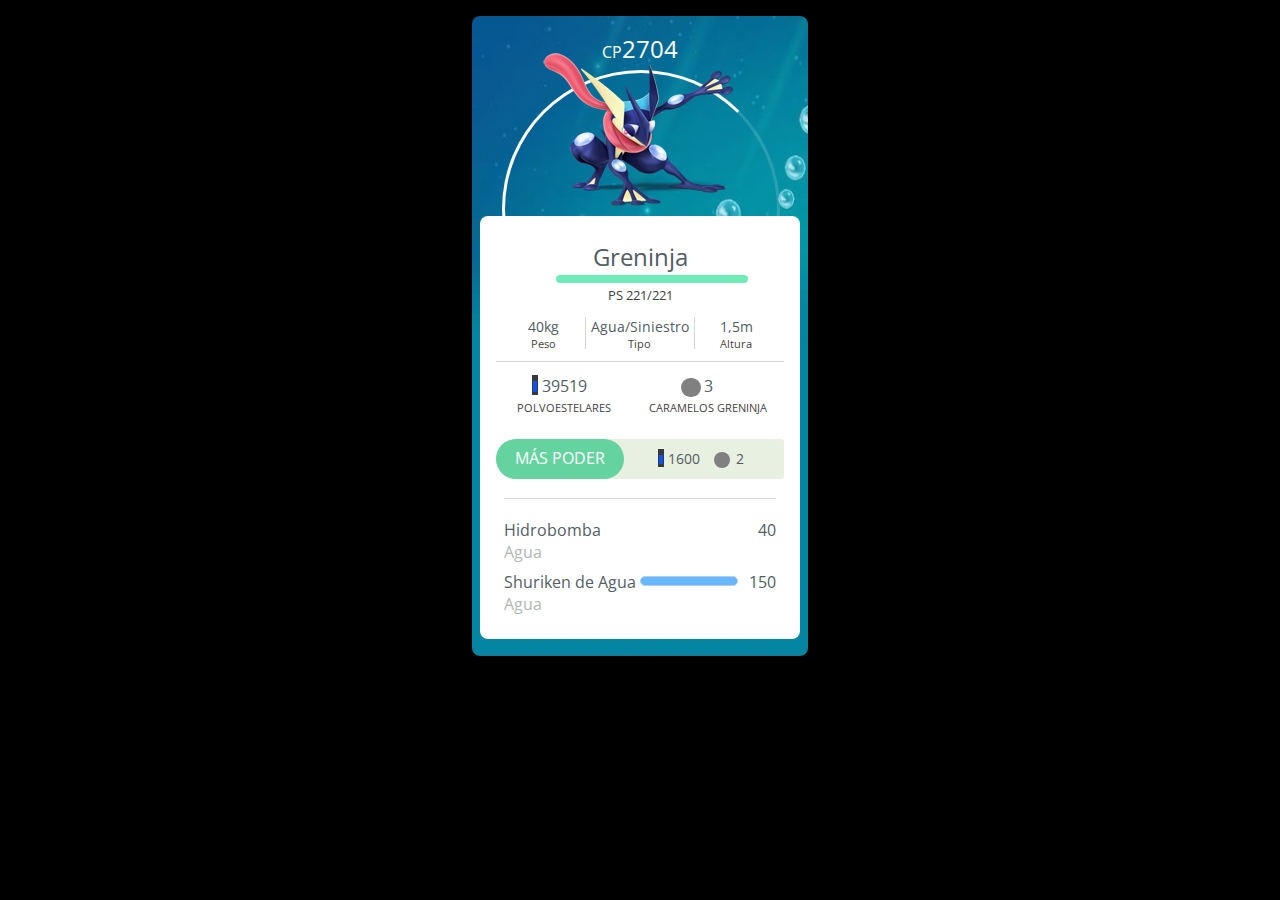
<file: Greninja's Card/index.html>
<!DOCTYPE html>
<html>
<head>
	<meta charset="utf-8">
	<link href='https://fonts.googleapis.com/css?family=Open+Sans' rel='stylesheet' type='text/css'>
	<link rel="stylesheet" type="text/css" href="CSS/main.css">
	<title>Greninja's Card - Pokemon Go</title>
</head>
<body>	
		<div class="pkmn__container">
			<div class="pkmn__picture">
				<div class="pkmn__cp">CP<span>2704</span></div>
				<center><img class="pkmn__png" src="IMG/151.png" alt=""></center>
				<div class="pkmn__exp-bar"></div>				
			</div>
			<div class="pkmn__info">
					<div class="pkmn__name">Greninja<p class="size-medium">PS 221/221</p></div>
					<div class="pkmn__data">
						<div class="pkmn__weight">40kg<p class="text--small">Peso</p></div>
						<div class="pkmn__type">Agua/Siniestro<p class="text--small">Tipo</p></div>
						<div class="pkmn__height">1,5m<p class="text--small">Altura</p></div>
					</div>
					<div class="pkmn___status">
						<div class="status__stardust">39519<p class="nomtop">POLVOESTELARES</p></div>
						<div class="status__candy">3<p class="nomtop">CARAMELOS GRENINJA</p></div>
					</div>
					<div class="pkmn__powerup">
						<div class="powerup__text">MÁS PODER</div>
						<div class="powerup__stardust">1600</div>
						<div class="powerup__candy">2</div>
					</div>
					
						<div class="pkmn__move space">
							<div>Hidrobomba<p class="move--mtop">Agua</p></div>
							<div>40</div>
						</div>
						<div class="pkmn__move">
							<div class=" move__special">Shuriken de Agua<p class="move--mtop">Agua</p></div>
							<div class="">150</div>
						</div>
					
				</div>
		</div>
	
</body>
</html>
</file>
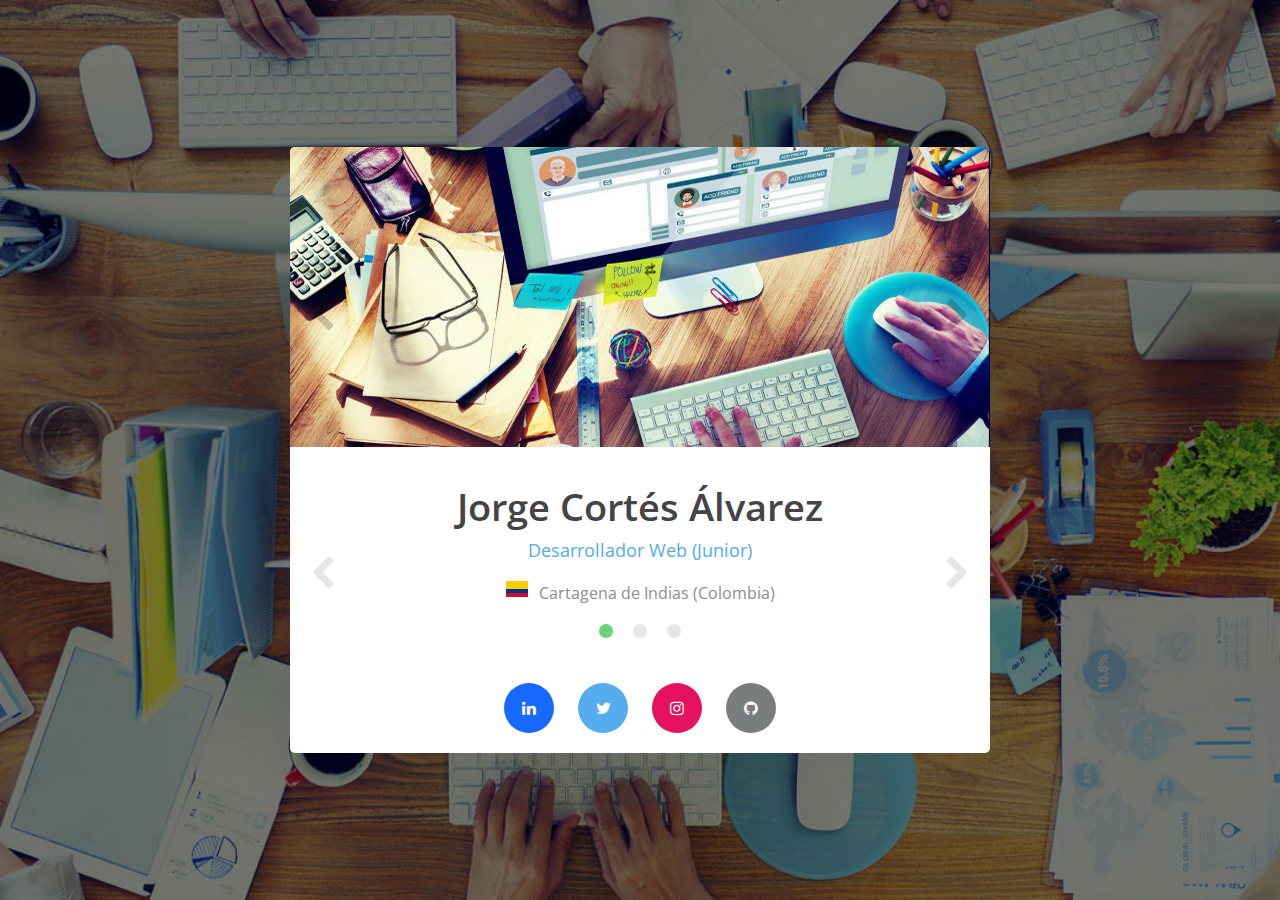
<file: Responsive Vcard/index.html>
<!DOCTYPE html>
<html lang="es">
<head>
	<meta charset="UTF-8">
	<meta name="viewport" content="width=device-width, user-scalable=no,
	initial-scale=1.0, maximum-scale=1.0, minimum-scale=1.0">
	<link href='https://fonts.googleapis.com/css?family=Open+Sans:400,600' rel='stylesheet' type='text/css'>
	<link rel="stylesheet" href="css/estilos.css">
	<link rel="stylesheet" href="css/font-awesome.min.css">
	<title>Desarrollo Web | Jorge Cortés</title>
</head>
<body>
	<div class="contenedor" id="contenedor">
		<section class="tarjeta">
			<div class="slider_banner">
				<div class="banner" id="banner">
					<img class="slide active" src="img/banner.jpg" alt="">
					<img class="slide" src="img/banner2.jpg" alt="">
					<img class="slide" src="img/banner3.jpg" alt="">
					<img class="slide" src="img/banner4.jpg" alt="">
				</div>

				<!-- Flechas del Banner -->
				<a href="#" id="banner-prev" class="flecha-banner anterior"><span class="fa fa-chevron-left"></span></a>
				<a href="#" id="banner-next" class="flecha-banner siguiente"><span class="fa fa-chevron-right"></span></a>
			</div>

			<section class="slider_info">
				<!-- Flechas del Slider -->
				<a href="#" id="info-prev" class="flecha-info anterior" ><span class="fa fa-chevron-left"></span></a>
				<a href="#" id="info-next" class="flecha-info siguiente"><span class="fa fa-chevron-right"></span></a>

				<section class="informacion" id="informacion">
					<article id="info">
						<div class="slide active">
							<h1 class="nombre">Jorge Cortés Álvarez</h1>
							<p class="trabajo">Desarrollador Web (Junior)</p>
							<p class="pais"><img src="img/bandera.png" alt="">Cartagena de Indias (Colombia) </p>
						</div>

						<div class="slide">
							<h2 class="subtitulo">Perfil profesional</h2>
							<p class="texto">Soy Ingeniero de Sistemas, tengo conocimientos relacionados con la maquetación y elaboración
								de interfaces de usuario para sitios web.
							<br></br>
							Mis principales aptitudes son el diseño y desarrollo front-end para aplicativos web con HTML5, CSS3 y JavaScript.
							</p>
							 <br></br>

						</div>

						<div class="slide">
							<h2 class="subtitulo">Contáctame</h2>
							<p class="texto">Puedes escribirme al correo electrónico: jorgecortesalvarez@outlook.com
							<br><br>
							También puedes llamarme al teléfono (+57) 300 433 8040.</p>
						</div>
					</article>
					<div class="botones" id="botones"></div>
				</section>

			</section>
			<section class="redes-sociales">
				<a href="https://co.linkedin.com/in/jorgecortesalvarez" class="linkedin" target="_blank"><span class="fa fa-linkedin"></span></a>
				<a href="https://twitter.com/jorgecortesr" class="twitter" target="_blank"><span class="fa fa-twitter"></span></a>
				<a href="https://instagram.com/jorgecortesalvarez" class="instagram" target="_blank"><span class="fa fa-instagram"></span></a>
				<a href="https://github.com/jorgecortesalvarez/" class="github" target="_blank"><span class="fa fa-github"></span></a>
			</section>
		</section>
	</div>

	<script src="https://code.jquery.com/jquery-3.0.0.min.js"></script>
	<script src="js/main.js"></script>
</body>
</html>
</file>
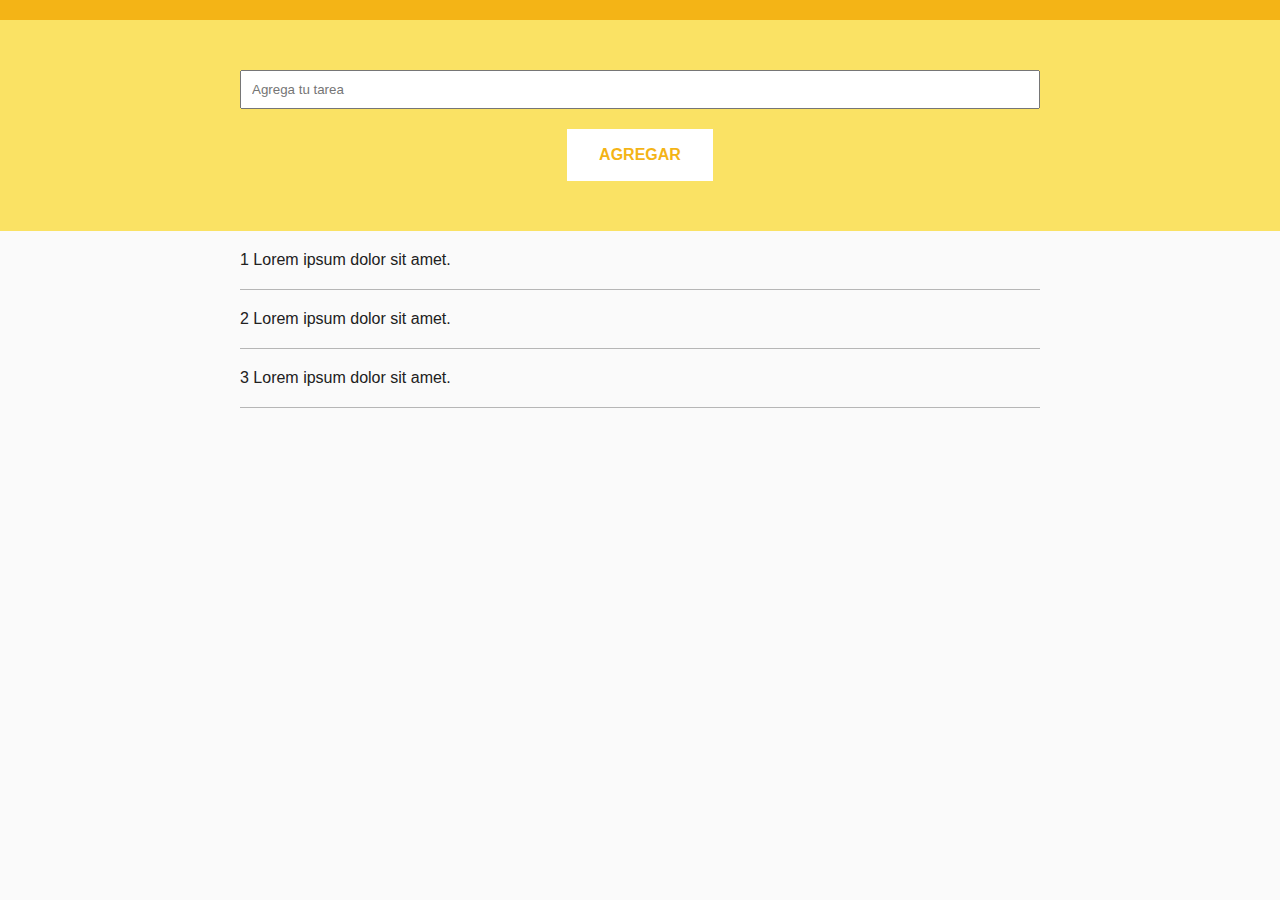
<file: Hobbies/To Do App/index.html>
<!DOCTYPE html>
<html lang="en">
<head>
	<meta charset="UTF-8">
	<meta name="viewport" content="width=device-width, user-scalable=no, initial-scale=1.0, maximum-scale=1.0, minimum-scale=1.0">
	<link rel="stylesheet" href="css/style.css">
	<link rel="stylesheet" href="https://necolas.github.io/normalize.css/3.0.2/normalize.css">
	<title>To Do App | Post-it</title>
</head>
<body>
	<div class="principal">
		<div class="wrap">
			<form class="formulario" action="">
				<input type="text" id="tareaInput" placeholder="Agrega tu tarea">
				<input type="button" class="boton" id="btn-agregar" value="AGREGAR">
			</form>
		</div>
	</div>

	<div class="tareas">
		<div class="wrap">
			<ul class="lista" id="lista">
				<li><a href="#">1 Lorem ipsum dolor sit amet.</a></li>
				<li><a href="#">2 Lorem ipsum dolor sit amet.</a></li>
				<li><a href="#">3 Lorem ipsum dolor sit amet.</a></li>
			</ul>
		</div>
	</div>
	<script src="js/script.js"></script>
</body>
</html>
</file>
<file: Greninja's Card/CSS/main.css>
html {
	background: black;
	font-size: 16px;
	font-family: 'Open Sans', sans-serif;
	color: #525E62;
}
.pkmn__card {
	width: 370px;
	height: 650px;
	background: white;
	margin: 1rem auto;
	padding: 0.5rem 0;
}

.pkmn__container {
	width: 21rem;
	height: 39rem;
	background-image: url("../IMG/details_type_bg_water.png");
	background-size: 100% 100%;
	margin: 1rem auto;
	padding-top: 1rem;
	border-radius: 0.5rem;
}

.pkmn__picture {
	width: 14rem;
	height: 11.5rem;
	margin: 0 auto;	
}

.pkmn__png {
	margin-top: -1rem;
}

.pkmn__exp-bar{
	width: 17rem;
	height: 17rem;
	border-style: solid;
	border-color: white rgba(255, 255, 255, 0.15) transparent white;
	border-radius: 50%;
	margin-left: -1.6rem;
	margin-top: -9.6rem;
	}

.pkmn__cp {
	text-align: center;
	color: white;
}

span {
	font-size: 1.5rem;
}
.pkmn__info {
	width: 20rem;
	background: white;
	margin: 0 auto;
	border-radius: 0.5rem;
	padding: 1.5rem 0 1rem 0;
}

.pkmn__name{
	width: 100%;
	text-align: center;
	font-size: 1.5rem;
}

.pkmn__name::before{
	content: "";
	width: 12rem;
	height: 0.5rem;
	border-radius: 0.5rem;
	background: #6FEDB8;
	margin-top: 2.2rem;
	margin-left: -2.3rem;
	position: absolute;

}
.size-medium {
	font-size: 0.8rem;
	color: #3F4240;
}

.pkmn__data {
	width: 20rem;
	height: 2rem;
	display: flex;
	justify-content: center;
	margin-bottom: 0.8rem;

}
.pkmn__type, .pkmn__weight, .pkmn__height {
	width: 5.1rem;
	text-align: center;
	font-size: 0.9rem;
	border-right: solid 0.1rem rgba(0, 0, 0, 0.16);
}
.pkmn__type {
	width: 6.8rem;
}

.pkmn__height {
	border-right: none;
}

.pkmn___status {
	width: 18rem;
	height: 4rem;
	display: flex;
	border-top: solid 0.1rem rgba(0, 0, 0, 0.16);
	padding-top: 0.8rem;
	margin: 0 auto 0 auto;
}

.text--small {
	margin-top: 0rem;
	font-size: 0.7rem;
	color: #3F4240;
}

.status__stardust, .status__candy {
	width: 9rem;
	text-align: center;
}
.status__candy {
	width: 10rem;
}

.status__stardust::before, .powerup__stardust::before{
	content: "";
	width: 0.25rem;
	height: 0.7rem;
	background: #0B50F8;
	position: absolute;
	margin-left: -0.6rem;
	border: solid #393939;
	border-width: 0.4rem 0.1rem 0.2rem 0.1rem;
}

.status__candy::before, .powerup__candy::before{
	content: "";
	width: 1.2rem;
	height: 1.2rem;
	background: gray;
	border-radius: 50%;
	position: absolute;
	margin-left: -1.4rem;
	margin-top: 0.18rem;
}

.pkmn__powerup {
	width: 18rem;
	margin: 0 auto;
	text-align: center;
	display: flex;
	background: #E8F0E1;
	border-radius: 2rem 0.3rem 0.3rem 2rem;
}

.nomtop {
	margin-top: 0.2rem;
	font-size: 0.7rem;
	color: #3F4240;	
}

.powerup__text {
	width: 8rem;
	height: 2rem;
	padding-top: 0.5rem;
	background: #64D39F;
	border-radius: 2rem;
	margin-right: 2rem;
	color: white;
}

.powerup__stardust, .powerup__candy {
	width: 3.5rem;
	padding-top: 0.6rem;
	font-size: 0.9rem;
}

.powerup__candy::before {
	width: 1rem;
	height: 1rem;
}

.powerup__stardust::before {
	height: 0.6rem;
}

.pkmn__move{
	width: 17rem;
	margin: 0 auto 0 auto;
	
	display: flex;
	justify-content: space-between;
}
.move__special::before {
	content: '';
	width: 6rem;
	height: 0.5rem;
	position: absolute;
	background: #66B8FA;
	margin-top: 0.37rem;
	margin-left: 8.5rem;
	border: solid 0.12rem #B8C9FF;
	border-radius: 0.4rem;
}

.move--mtop {
	margin-top: 0;
	color: #B2B6B4;
	margin-bottom: 0.5rem;
}

.space{
	margin-top: 1.2rem;
	padding-top: 1.2rem;
	border-top: solid 0.1rem rgba(0, 0, 0, 0.16);
}
</file>
<file: Responsive Vcard/css/estilos.css>
* {
	margin: 0;
	padding: 0;
	-webkit-box-sizing: border-box;
	-moz-box-sizing: border-box;
	box-sizing: border-box;
}

body {
	background: url('../img/bg.png');
	background-size: cover;
	background-attachment: fixed;
	font-family:'Open Sans',Sans-serif, Arial, Helvetica;
}

a {	text-decoration: none; }

.contenedor {
	width: 90%;
	max-width: 700px;
	margin: auto;
	height: 100%;
	display: flex;
	align-items:center;
}

.tarjeta {
	margin:40px 0;
	width: 100%;
	background: #fff;
	border-radius: 5px;
	overflow: hidden;
	z-index: 1000;
}

/* --------------------------------------- */
/* ----- Slider Banner */
/* --------------------------------------- */

.slider_banner {
	overflow: hidden;
	z-index: 1000;
	position: relative;
}

.slider_banner .banner {
	position: relative;
	width: 100%;
}

.slider_banner .banner img {
	vertical-align: top;
	width: 100%;
	position: absolute;
	top: 0;
	left: 100%;
}

.slider_banner .flecha-banner {
	font-size: 35px;
	line-height: 35px;
	color: rgba(0,0,0,.2);
	position: absolute;
	top:50%;
	z-index: 1100;
}

.slider_banner .flecha-banner:hover {
	color: rgba(0,0,0,.5);
}

.slider_banner .flecha-banner.anterior {left: 20px;}
.slider_banner .flecha-banner.siguiente {right: 20px;}

/* --------------------------------------- */
/* ----- Slider Info */
/* --------------------------------------- */

.slider_info {
	text-align: center;
	overflow: hidden;
	padding: 20px 0;
	z-index: 1000;
	position: relative;
}

/* Seccion Informacion */

.slider_info .informacion {
	width: 100%;
}

.slider_info .informacion article {
	width: 100%;
	overflow: hidden;
	position: relative;
}

.slider_info .informacion article .slide{
	background: #fff;
	width: 100%;
	left: 100%;
	padding: 20px 80px;
	position: absolute;
}
/* Slider Flechas */

.slider_info .flecha-info {
	font-size: 35px;
	line-height: 35px;
	color: #e6e6e6;
	position: absolute;
	top:50%;
	z-index: 1000;
}

.slider_info .flecha-info:hover {
	color:#6ed279;
}

.slider_info .flecha-info.anterior {
	left: 20px;
}

.slider_info .flecha-info.siguiente {
	right: 20px;
}


/* Estilos para los Slide de Info */

.slider_info .informacion .nombre {
	color: #444444;
	font-size: 38px;
	line-height: 38px;
	font-weight:600;
	margin-bottom: 16px;
}

.slider_info .informacion .trabajo {
	color: #55acee;
	font-size: 18px;
	line-height: 18px;
	margin-bottom: 16px;
}

.slider_info .informacion .pais {
	color: #8d8d8d;
	font-family: 14px;
	line-height: 14px;
}

.slider_info .informacion .pais img {
	position: relative;
	top:2px;
	margin-right: 10px;
}

.slider_info .informacion .texto {
	color: #55acee;
	font-size: 18px;
	line-height: 24px;
}

.slider_info .informacion .subtitulo {
	color: #444444;
	font-size: 18px;
	line-height: 24px;
	margin-bottom: 16px;
}

/* Botones Slider Info */

.slider_info .informacion .botones {
	width: 100%;
}

.slider_info .informacion .botones span {
	width: 14px;
	height: 14px;
	display: inline-block;
	margin: 0 10px;
	border-radius: 50%;
	background:#e6e6e6;
}

.slider_info .informacion .botones .active {
	background: #6ed279;
}

/* ----- ----- Redes Sociales ----- ----- */
.redes-sociales {
	text-align: center;
	padding: 20px 0;
}

.redes-sociales a {
	display: inline-block;
	font-style:20px;
	width: 50px;
	height: 50px;
	font-line:20px;
	padding: 14px 0;
	border-radius: 50%;
	color: #fff;
	margin: 0 10px;
}

.redes-sociales .linkedin { background: #1769ff; }
.redes-sociales .instagram { background: #e6125e; }
.redes-sociales .twitter { background: #55acee; }
.redes-sociales .github { background: #7a7d7e; }



progress[value] {
	border: none;
	width: 250px;
	height: 20px;
	color: #0063a6;
	border-radius: 3px;
}

.aptitudes{
	display: inline;
	font-size: 14px;
	margin-right: 30px;
}

progress[value]::-webkit-progress-bar {
	display: inline;
	border: none;
	width: 250px;
	height: 20px;
	color: #0063a6;
	border-radius: 3px;
}

progress[value]::-webkit-progress-value {
	border: none;
	width: 250px;
	height: 20px;
	color: #0063a6;
	border-radius: 3px;
}

progress[value]::-moz-progress-bar {
	border: none;
	width: 250px;
	height: 20px;
	color: #0063a6;
	border-radius: 3px;
}
</file>
<file: Hobbies/To Do App/css/style.css>
* {
	margin: 0;
	padding: 0;
	-webkit-box-sizing: border-box;
	-moz-box-sizing: border-box;
	box-sizing: border-box;
}

body {
	background: #FAFAFA;
	font-family: arial, helvetica, sans-serif;
	font-size: 16px;
}

.wrap {
	margin: auto;
	max-width: 800px;
	width: 90%;
}

.principal {
	background: #FAE264;
	border-top: 20px solid #F4B416;
	color: #fff;
	padding: 50px 0;
	width: 100%;
}

.principal .formulario {
	color: #212121;
	text-align: center;
}

.principal .formulario input[type=text] {
	margin-bottom: 20px;
	padding: 10px;
	width: 100%;
}

.principal .formulario input[type=text].error {
	border: 5px solid #D32F2F;
	color: red;
}

.principal .formulario .boton {
	background: #FFF;
	border: 2px solid #FFF;
	color: #F4B416;
	display: inline-block;
	font-size: 16px;
  font-weight: bold;
	padding: 15px 30px;
}

.principal .formulario .boton:hover {
	background: #F4B416;
  color: #FFF;
}

/* - Tareas - */
.tareas .lista {
	list-style: none;
}

.tareas .lista li {
	border-bottom: 1px solid #B6B6B6;
}

.tareas .lista li a {
	color: #212121;
	display: block;
	padding: 20px 0;
	text-decoration: none;
}

.tareas .lista li a:hover {
	text-decoration: line-through;
}
</file>
